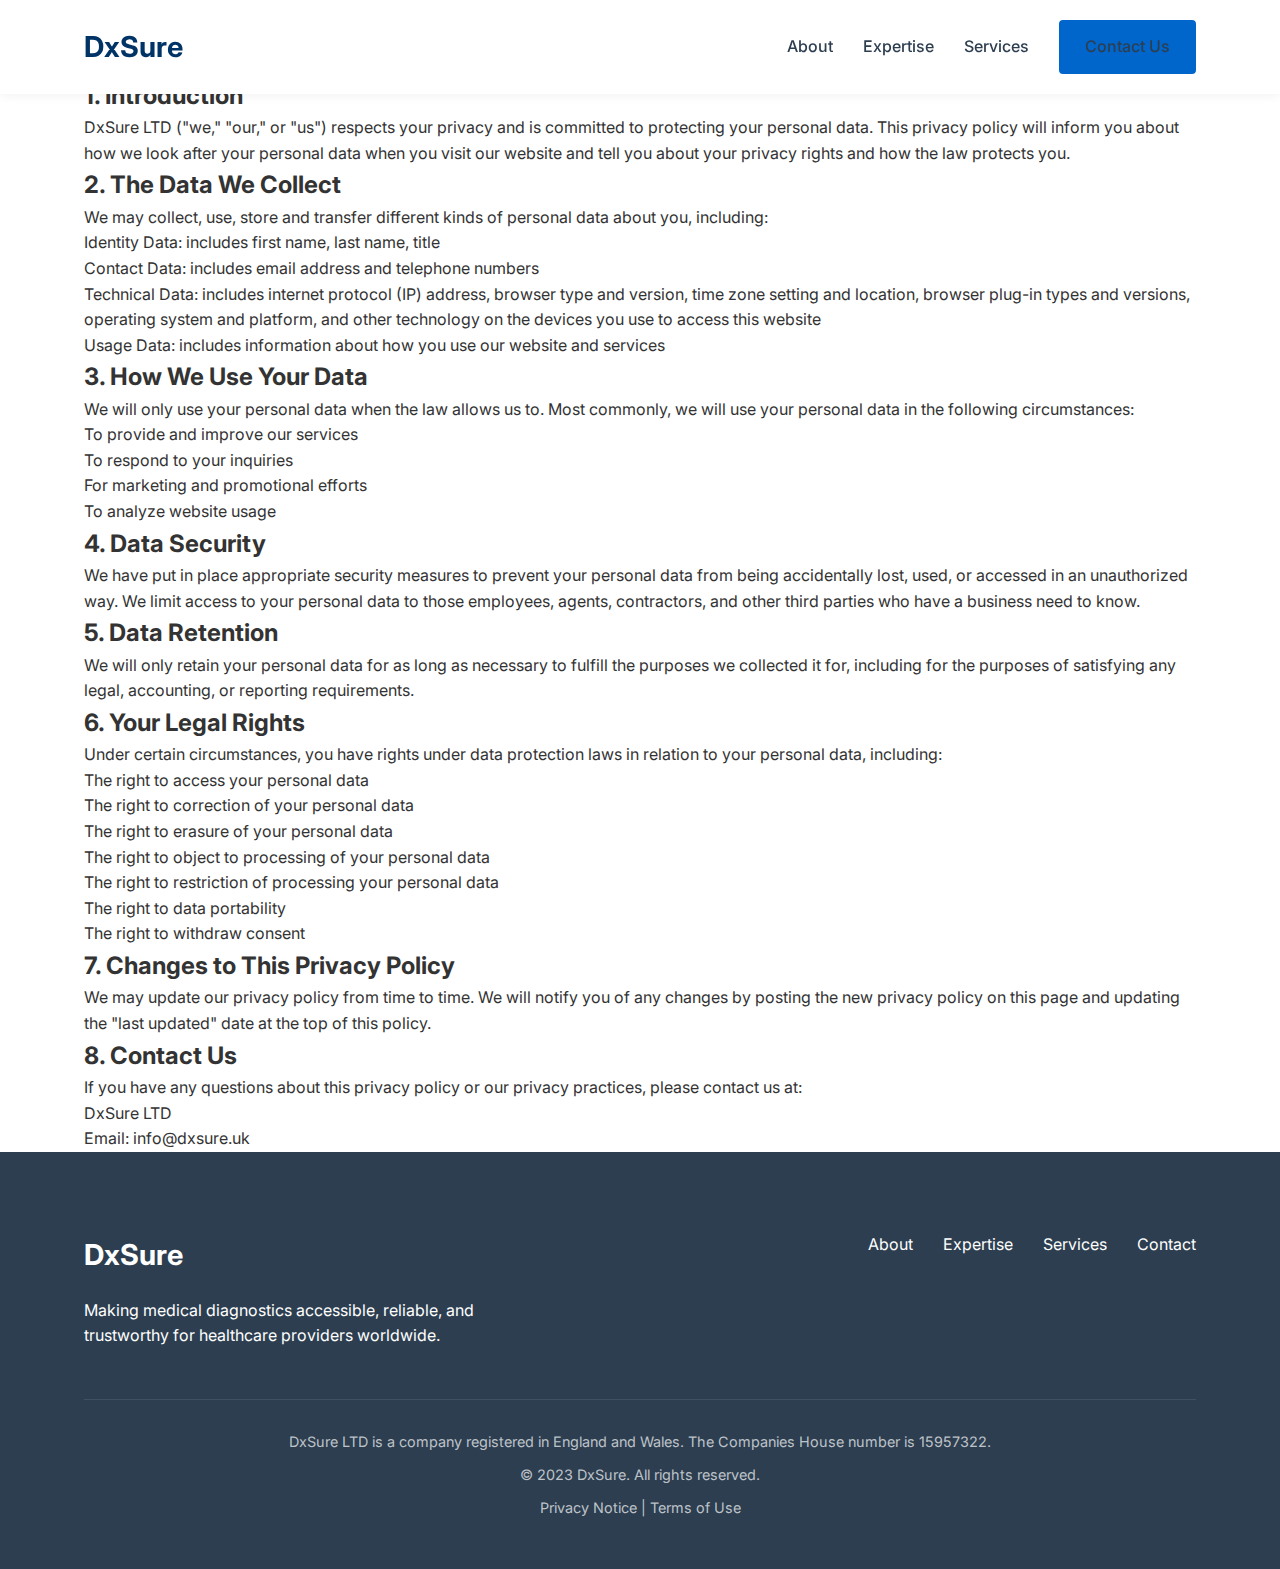
<file: privacy.html>
<!DOCTYPE html>
<html lang="en">
<head>
    <meta charset="UTF-8">
    <meta name="viewport" content="width=device-width, initial-scale=1.0">
    <title>Privacy Policy - DxSure</title>
    <link rel="stylesheet" href="styles.css">
    <link rel="preconnect" href="https://fonts.googleapis.com">
    <link rel="preconnect" href="https://fonts.gstatic.com" crossorigin>
    <link href="https://fonts.googleapis.com/css2?family=Inter:wght@300;400;500;600;700&display=swap" rel="stylesheet">
    <link rel="icon" type="image/png" href="images/NewDxSureLogo.png">
</head>
<body>
    <header>
        <div class="container">
            <nav>
                <div class="logo">
                    <a href="index.html">DxSure</a>
                </div>
                <ul class="nav-links">
                    <li><a href="index.html#about">About</a></li>
                    <li><a href="index.html#expertise">Expertise</a></li>
                    <li><a href="index.html#services">Services</a></li>
                    <li><a href="index.html#contact" class="btn btn-primary">Contact Us</a></li>
                </ul>
            </nav>
        </div>
    </header>

    <section class="policy">
        <div class="container">
            <h1>Privacy Policy</h1>
            <p class="last-updated">Last Updated: August 1, 2023</p>
            
            <div class="policy-content">
                <h2>1. Introduction</h2>
                <p>DxSure LTD ("we," "our," or "us") respects your privacy and is committed to protecting your personal data. This privacy policy will inform you about how we look after your personal data when you visit our website and tell you about your privacy rights and how the law protects you.</p>
                
                <h2>2. The Data We Collect</h2>
                <p>We may collect, use, store and transfer different kinds of personal data about you, including:</p>
                <ul>
                    <li>Identity Data: includes first name, last name, title</li>
                    <li>Contact Data: includes email address and telephone numbers</li>
                    <li>Technical Data: includes internet protocol (IP) address, browser type and version, time zone setting and location, browser plug-in types and versions, operating system and platform, and other technology on the devices you use to access this website</li>
                    <li>Usage Data: includes information about how you use our website and services</li>
                </ul>
                
                <h2>3. How We Use Your Data</h2>
                <p>We will only use your personal data when the law allows us to. Most commonly, we will use your personal data in the following circumstances:</p>
                <ul>
                    <li>To provide and improve our services</li>
                    <li>To respond to your inquiries</li>
                    <li>For marketing and promotional efforts</li>
                    <li>To analyze website usage</li>
                </ul>
                
                <h2>4. Data Security</h2>
                <p>We have put in place appropriate security measures to prevent your personal data from being accidentally lost, used, or accessed in an unauthorized way. We limit access to your personal data to those employees, agents, contractors, and other third parties who have a business need to know.</p>
                
                <h2>5. Data Retention</h2>
                <p>We will only retain your personal data for as long as necessary to fulfill the purposes we collected it for, including for the purposes of satisfying any legal, accounting, or reporting requirements.</p>
                
                <h2>6. Your Legal Rights</h2>
                <p>Under certain circumstances, you have rights under data protection laws in relation to your personal data, including:</p>
                <ul>
                    <li>The right to access your personal data</li>
                    <li>The right to correction of your personal data</li>
                    <li>The right to erasure of your personal data</li>
                    <li>The right to object to processing of your personal data</li>
                    <li>The right to restriction of processing your personal data</li>
                    <li>The right to data portability</li>
                    <li>The right to withdraw consent</li>
                </ul>
                
                <h2>7. Changes to This Privacy Policy</h2>
                <p>We may update our privacy policy from time to time. We will notify you of any changes by posting the new privacy policy on this page and updating the "last updated" date at the top of this policy.</p>
                
                <h2>8. Contact Us</h2>
                <p>If you have any questions about this privacy policy or our privacy practices, please contact us at:</p>
                <p>DxSure LTD<br>
                Email: info@dxsure.uk</p>
            </div>
        </div>
    </section>

    <footer>
        <div class="container">
            <div class="footer-content">
                <div class="footer-logo">
                    <h3>DxSure</h3>
                    <p>Making medical diagnostics accessible, reliable, and trustworthy for healthcare providers worldwide.</p>
                </div>
                <div class="footer-links">
                    <ul>
                        <li><a href="index.html#about">About</a></li>
                        <li><a href="index.html#expertise">Expertise</a></li>
                        <li><a href="index.html#services">Services</a></li>
                        <li><a href="index.html#contact">Contact</a></li>
                    </ul>
                </div>
            </div>
            <div class="footer-bottom">
                <p>DxSure LTD is a company registered in England and Wales. The Companies House number is 15957322.</p>
                <p>&copy; 2023 DxSure. All rights reserved.</p>
                <p>
                    <a href="privacy.html">Privacy Notice</a> | 
                    <a href="terms.html">Terms of Use</a>
                </p>
            </div>
        </div>
    </footer>

    <script src="script.js"></script>
</body>
</html>
</file>
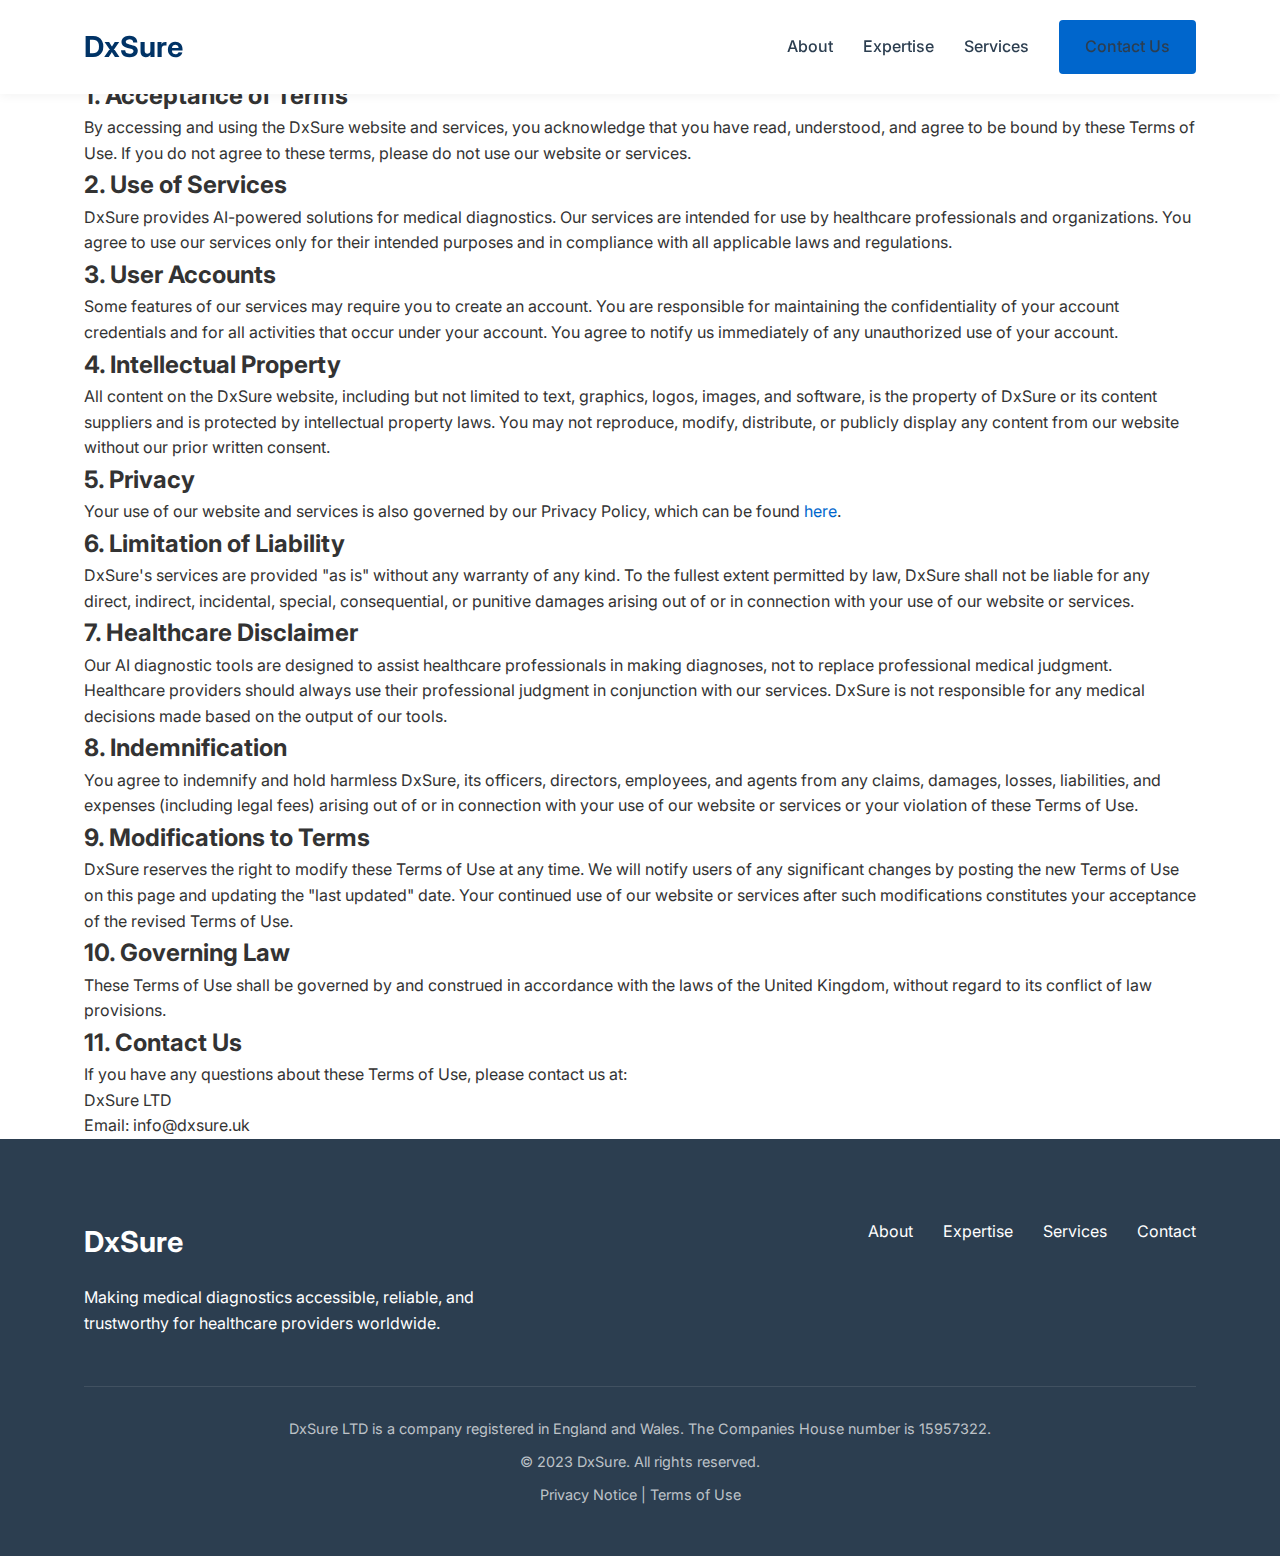
<file: terms.html>
<!DOCTYPE html>
<html lang="en">
<head>
    <meta charset="UTF-8">
    <meta name="viewport" content="width=device-width, initial-scale=1.0">
    <title>Terms of Use - DxSure</title>
    <link rel="stylesheet" href="styles.css">
    <link rel="preconnect" href="https://fonts.googleapis.com">
    <link rel="preconnect" href="https://fonts.gstatic.com" crossorigin>
    <link href="https://fonts.googleapis.com/css2?family=Inter:wght@300;400;500;600;700&display=swap" rel="stylesheet">
    <link rel="icon" type="image/png" href="images/NewDxSureLogo.png">
</head>
<body>
    <header>
        <div class="container">
            <nav>
                <div class="logo">
                    <a href="index.html">DxSure</a>
                </div>
                <ul class="nav-links">
                    <li><a href="index.html#about">About</a></li>
                    <li><a href="index.html#expertise">Expertise</a></li>
                    <li><a href="index.html#services">Services</a></li>
                    <li><a href="index.html#contact" class="btn btn-primary">Contact Us</a></li>
                </ul>
            </nav>
        </div>
    </header>

    <section class="policy">
        <div class="container">
            <h1>Terms of Use</h1>
            <p class="last-updated">Last Updated: August 1, 2023</p>
            
            <div class="policy-content">
                <h2>1. Acceptance of Terms</h2>
                <p>By accessing and using the DxSure website and services, you acknowledge that you have read, understood, and agree to be bound by these Terms of Use. If you do not agree to these terms, please do not use our website or services.</p>
                
                <h2>2. Use of Services</h2>
                <p>DxSure provides AI-powered solutions for medical diagnostics. Our services are intended for use by healthcare professionals and organizations. You agree to use our services only for their intended purposes and in compliance with all applicable laws and regulations.</p>
                
                <h2>3. User Accounts</h2>
                <p>Some features of our services may require you to create an account. You are responsible for maintaining the confidentiality of your account credentials and for all activities that occur under your account. You agree to notify us immediately of any unauthorized use of your account.</p>
                
                <h2>4. Intellectual Property</h2>
                <p>All content on the DxSure website, including but not limited to text, graphics, logos, images, and software, is the property of DxSure or its content suppliers and is protected by intellectual property laws. You may not reproduce, modify, distribute, or publicly display any content from our website without our prior written consent.</p>
                
                <h2>5. Privacy</h2>
                <p>Your use of our website and services is also governed by our Privacy Policy, which can be found <a href="privacy.html">here</a>.</p>
                
                <h2>6. Limitation of Liability</h2>
                <p>DxSure's services are provided "as is" without any warranty of any kind. To the fullest extent permitted by law, DxSure shall not be liable for any direct, indirect, incidental, special, consequential, or punitive damages arising out of or in connection with your use of our website or services.</p>
                
                <h2>7. Healthcare Disclaimer</h2>
                <p>Our AI diagnostic tools are designed to assist healthcare professionals in making diagnoses, not to replace professional medical judgment. Healthcare providers should always use their professional judgment in conjunction with our services. DxSure is not responsible for any medical decisions made based on the output of our tools.</p>
                
                <h2>8. Indemnification</h2>
                <p>You agree to indemnify and hold harmless DxSure, its officers, directors, employees, and agents from any claims, damages, losses, liabilities, and expenses (including legal fees) arising out of or in connection with your use of our website or services or your violation of these Terms of Use.</p>
                
                <h2>9. Modifications to Terms</h2>
                <p>DxSure reserves the right to modify these Terms of Use at any time. We will notify users of any significant changes by posting the new Terms of Use on this page and updating the "last updated" date. Your continued use of our website or services after such modifications constitutes your acceptance of the revised Terms of Use.</p>
                
                <h2>10. Governing Law</h2>
                <p>These Terms of Use shall be governed by and construed in accordance with the laws of the United Kingdom, without regard to its conflict of law provisions.</p>
                
                <h2>11. Contact Us</h2>
                <p>If you have any questions about these Terms of Use, please contact us at:</p>
                <p>DxSure LTD<br>
                Email: info@dxsure.uk</p>
            </div>
        </div>
    </section>

    <footer>
        <div class="container">
            <div class="footer-content">
                <div class="footer-logo">
                    <h3>DxSure</h3>
                    <p>Making medical diagnostics accessible, reliable, and trustworthy for healthcare providers worldwide.</p>
                </div>
                <div class="footer-links">
                    <ul>
                        <li><a href="index.html#about">About</a></li>
                        <li><a href="index.html#expertise">Expertise</a></li>
                        <li><a href="index.html#services">Services</a></li>
                        <li><a href="index.html#contact">Contact</a></li>
                    </ul>
                </div>
            </div>
            <div class="footer-bottom">
                <p>DxSure LTD is a company registered in England and Wales. The Companies House number is 15957322.</p>
                <p>&copy; 2023 DxSure. All rights reserved.</p>
                <p>
                    <a href="privacy.html">Privacy Notice</a> | 
                    <a href="terms.html">Terms of Use</a>
                </p>
            </div>
        </div>
    </footer>

    <script src="script.js"></script>
</body>
</html>
</file>
<file: styles.css>
:root {
    --primary-color: #0066cc;
    --secondary-color: #00a0e9;
    --dark-blue: #003366;
    --light-blue: #e6f2ff;
    --accent-color: #ff6b6b;
    --text-color: #333333;
    --light-text: #666666;
    --background-color: #ffffff;
    --light-gray: #f5f7fa;
    --dark-gray: #2c3e50;
    --box-shadow: 0 4px 6px rgba(0, 0, 0, 0.1);
    --transition: all 0.3s ease;
}

* {
    margin: 0;
    padding: 0;
    box-sizing: border-box;
}

html {
    scroll-behavior: smooth;
}

body {
    font-family: 'Inter', sans-serif;
    color: var(--text-color);
    line-height: 1.6;
    overflow-x: hidden;
}

a {
    text-decoration: none;
    color: var(--primary-color);
    transition: var(--transition);
}

a:hover {
    color: var(--secondary-color);
}

ul {
    list-style: none;
}

.container {
    width: 90%;
    max-width: 1200px;
    margin: 0 auto;
    padding: 0 20px;
}

/* Header & Navigation */
header {
    background-color: var(--background-color);
    box-shadow: 0 2px 10px rgba(0, 0, 0, 0.05);
    position: fixed;
    width: 100%;
    z-index: 1000;
    padding: 20px 0;
}

nav {
    display: flex;
    justify-content: space-between;
    align-items: center;
}

.logo a {
    font-size: 1.8rem;
    font-weight: 700;
    color: var(--dark-blue);
    display: flex;
    align-items: center;
    text-decoration: none;
}

.logo img {
    height: 40px;
    width: auto;
    display: block;
}

.nav-links {
    display: flex;
    align-items: center;
    gap: 30px;
}

.nav-links a {
    color: var(--dark-gray);
    font-weight: 500;
}

.nav-links a:hover {
    color: var(--primary-color);
}

/* Buttons */
.btn {
    display: inline-block;
    padding: 12px 24px;
    border-radius: 4px;
    font-weight: 600;
    transition: var(--transition);
    cursor: pointer;
}

.btn-primary {
    background-color: var(--primary-color);
    color: white;
    border: 2px solid var(--primary-color);
}

.btn-primary:hover {
    background-color: transparent;
    color: var(--primary-color);
}

.btn-secondary {
    background-color: white;
    color: var(--primary-color);
    border: 2px solid var(--primary-color);
}

.btn-secondary:hover {
    background-color: var(--primary-color);
    color: white;
}

/* Hero Section */
.hero {
    padding: 180px 0 100px;
    background-color: var(--light-blue);
    text-align: center;
}

.hero h1 {
    font-size: 3rem;
    margin-bottom: 20px;
    color: var(--dark-blue);
}

.hero .lead {
    font-size: 1.3rem;
    max-width: 800px;
    margin: 0 auto 40px;
}

/* About Section */
.about {
    padding: 100px 0;
    background-color: white;
    text-align: center;
}

.about h2 {
    font-size: 2.5rem;
    color: var(--dark-blue);
    margin-bottom: 20px;
}

.about h3 {
    font-size: 1.5rem;
    color: var(--secondary-color);
    margin-bottom: 30px;
}

.about p {
    max-width: 900px;
    margin: 0 auto;
    font-size: 1.1rem;
}

/* Expertise Section */
.expertise {
    padding: 100px 0;
    background-color: var(--light-gray);
}

.expertise h2 {
    font-size: 2.5rem;
    color: var(--dark-blue);
    margin-bottom: 20px;
    text-align: center;
}

.expertise h3 {
    font-size: 1.5rem;
    color: var(--secondary-color);
    margin-bottom: 20px;
    text-align: center;
}

.expertise > .container > p {
    text-align: center;
    max-width: 900px;
    margin: 0 auto 50px;
    font-size: 1.1rem;
}

.expertise-grid {
    display: grid;
    grid-template-columns: repeat(auto-fill, minmax(350px, 1fr));
    gap: 30px;
    margin-top: 50px;
}

.expertise-card {
    background-color: white;
    padding: 30px;
    border-radius: 8px;
    box-shadow: var(--box-shadow);
    transition: var(--transition);
}

.expertise-card:hover {
    transform: translateY(-5px);
    box-shadow: 0 10px 20px rgba(0, 0, 0, 0.1);
}

.expertise-card h4 {
    color: var(--primary-color);
    margin-bottom: 15px;
    font-size: 1.3rem;
}

/* Services Section */
.services {
    padding: 100px 0;
    background-color: white;
}

.services h2 {
    font-size: 2.5rem;
    color: var(--dark-blue);
    margin-bottom: 50px;
    text-align: center;
}

.services-grid {
    display: grid;
    grid-template-columns: repeat(auto-fill, minmax(350px, 1fr));
    gap: 30px;
}

.service-card {
    background-color: var(--light-gray);
    padding: 40px 30px;
    border-radius: 8px;
    transition: var(--transition);
    border-bottom: 4px solid transparent;
}

.service-card:hover {
    border-bottom: 4px solid var(--primary-color);
    transform: translateY(-5px);
}

.service-card h3 {
    color: var(--dark-blue);
    margin-bottom: 15px;
    font-size: 1.5rem;
}

/* CTA Section */
.cta {
    padding: 100px 0;
    background-color: var(--dark-blue);
    color: white;
    text-align: center;
}

.cta h2 {
    font-size: 2.5rem;
    margin-bottom: 20px;
}

.cta h3 {
    font-size: 1.5rem;
    color: var(--secondary-color);
    margin-bottom: 30px;
}

.cta p {
    max-width: 800px;
    margin: 0 auto 40px;
    font-size: 1.1rem;
}

/* Future Section */
.future {
    padding: 100px 0;
    text-align: center;
    background-color: var(--light-gray);
}

.future h2 {
    font-size: 2.5rem;
    color: var(--dark-blue);
    margin-bottom: 30px;
}

.future p {
    max-width: 900px;
    margin: 0 auto 40px;
    font-size: 1.1rem;
}

/* Contact Section */
.contact {
    padding: 100px 0;
    background-color: white;
}

.contact h2 {
    font-size: 2.5rem;
    color: var(--dark-blue);
    margin-bottom: 20px;
    text-align: center;
}

.contact p {
    text-align: center;
    margin-bottom: 50px;
    font-size: 1.1rem;
}

.google-form-container {
    max-width: 800px;
    margin: 0 auto;
    background-color: var(--light-gray);
    padding: 30px;
    border-radius: 8px;
    box-shadow: var(--box-shadow);
}

.form-note {
    text-align: center;
    margin-bottom: 20px;
    font-size: 1rem;
    color: var(--light-text);
}

#google-form {
    width: 100%;
    border: none;
    background-color: transparent;
}

/* Old form styles - keep for reference */
.form-group {
    margin-bottom: 20px;
}

.form-group input,
.form-group textarea {
    width: 100%;
    padding: 15px;
    border: 1px solid #ddd;
    border-radius: 4px;
    font-family: 'Inter', sans-serif;
    font-size: 1rem;
}

.form-group textarea {
    min-height: 150px;
}

.contact button {
    width: 100%;
    border: none;
    font-size: 1.1rem;
}

/* Footer */
footer {
    background-color: var(--dark-gray);
    color: white;
    padding: 80px 0 40px;
}

.footer-content {
    display: flex;
    justify-content: space-between;
    margin-bottom: 50px;
}

.footer-logo h3 {
    font-size: 1.8rem;
    margin-bottom: 20px;
}

.footer-logo p {
    max-width: 400px;
}

.footer-logo img {
    height: 30px;
    width: auto;
    margin-bottom: 15px;
}

.footer-links ul {
    display: flex;
    gap: 30px;
}

.footer-links a {
    color: white;
}

.footer-links a:hover {
    color: var(--secondary-color);
}

.footer-bottom {
    border-top: 1px solid rgba(255, 255, 255, 0.1);
    padding-top: 30px;
    text-align: center;
    font-size: 0.9rem;
    color: rgba(255, 255, 255, 0.7);
}

.footer-bottom p {
    margin-bottom: 10px;
}

.footer-bottom a {
    color: rgba(255, 255, 255, 0.7);
}

.footer-bottom a:hover {
    color: white;
}

/* Media Queries */
@media (max-width: 992px) {
    .expertise-grid,
    .services-grid {
        grid-template-columns: repeat(2, 1fr);
    }
    
    .footer-content {
        flex-direction: column;
        gap: 30px;
    }
    
    .footer-links ul {
        justify-content: center;
    }
}

@media (max-width: 768px) {
    .hero h1 {
        font-size: 2.5rem;
    }
    
    .nav-links {
        display: none;
    }
    
    .expertise-grid,
    .services-grid {
        grid-template-columns: 1fr;
    }
}

@media (max-width: 576px) {
    .hero {
        padding: 150px 0 80px;
    }
    
    .hero h1 {
        font-size: 2rem;
    }
    
    .hero .lead {
        font-size: 1.1rem;
    }
    
    section {
        padding: 60px 0;
    }
    
    h2 {
        font-size: 2rem;
    }
}
</file>
